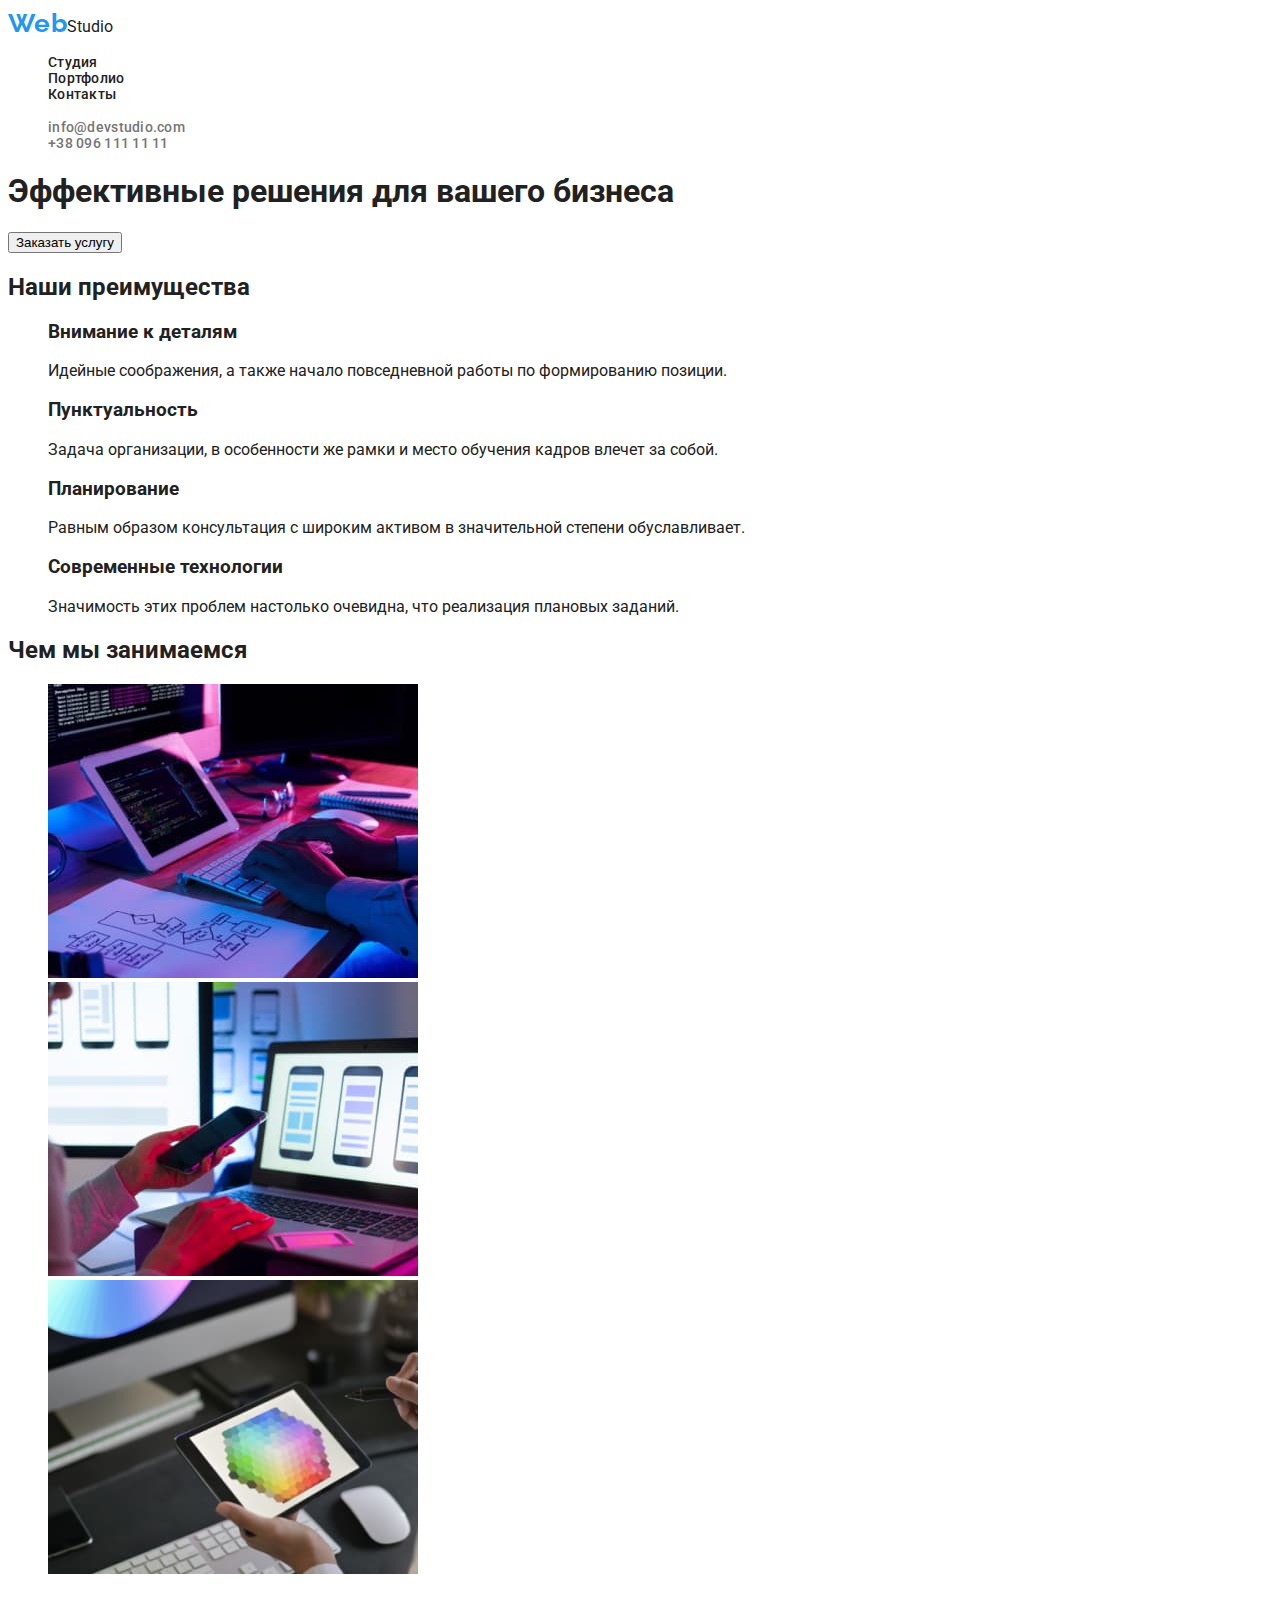
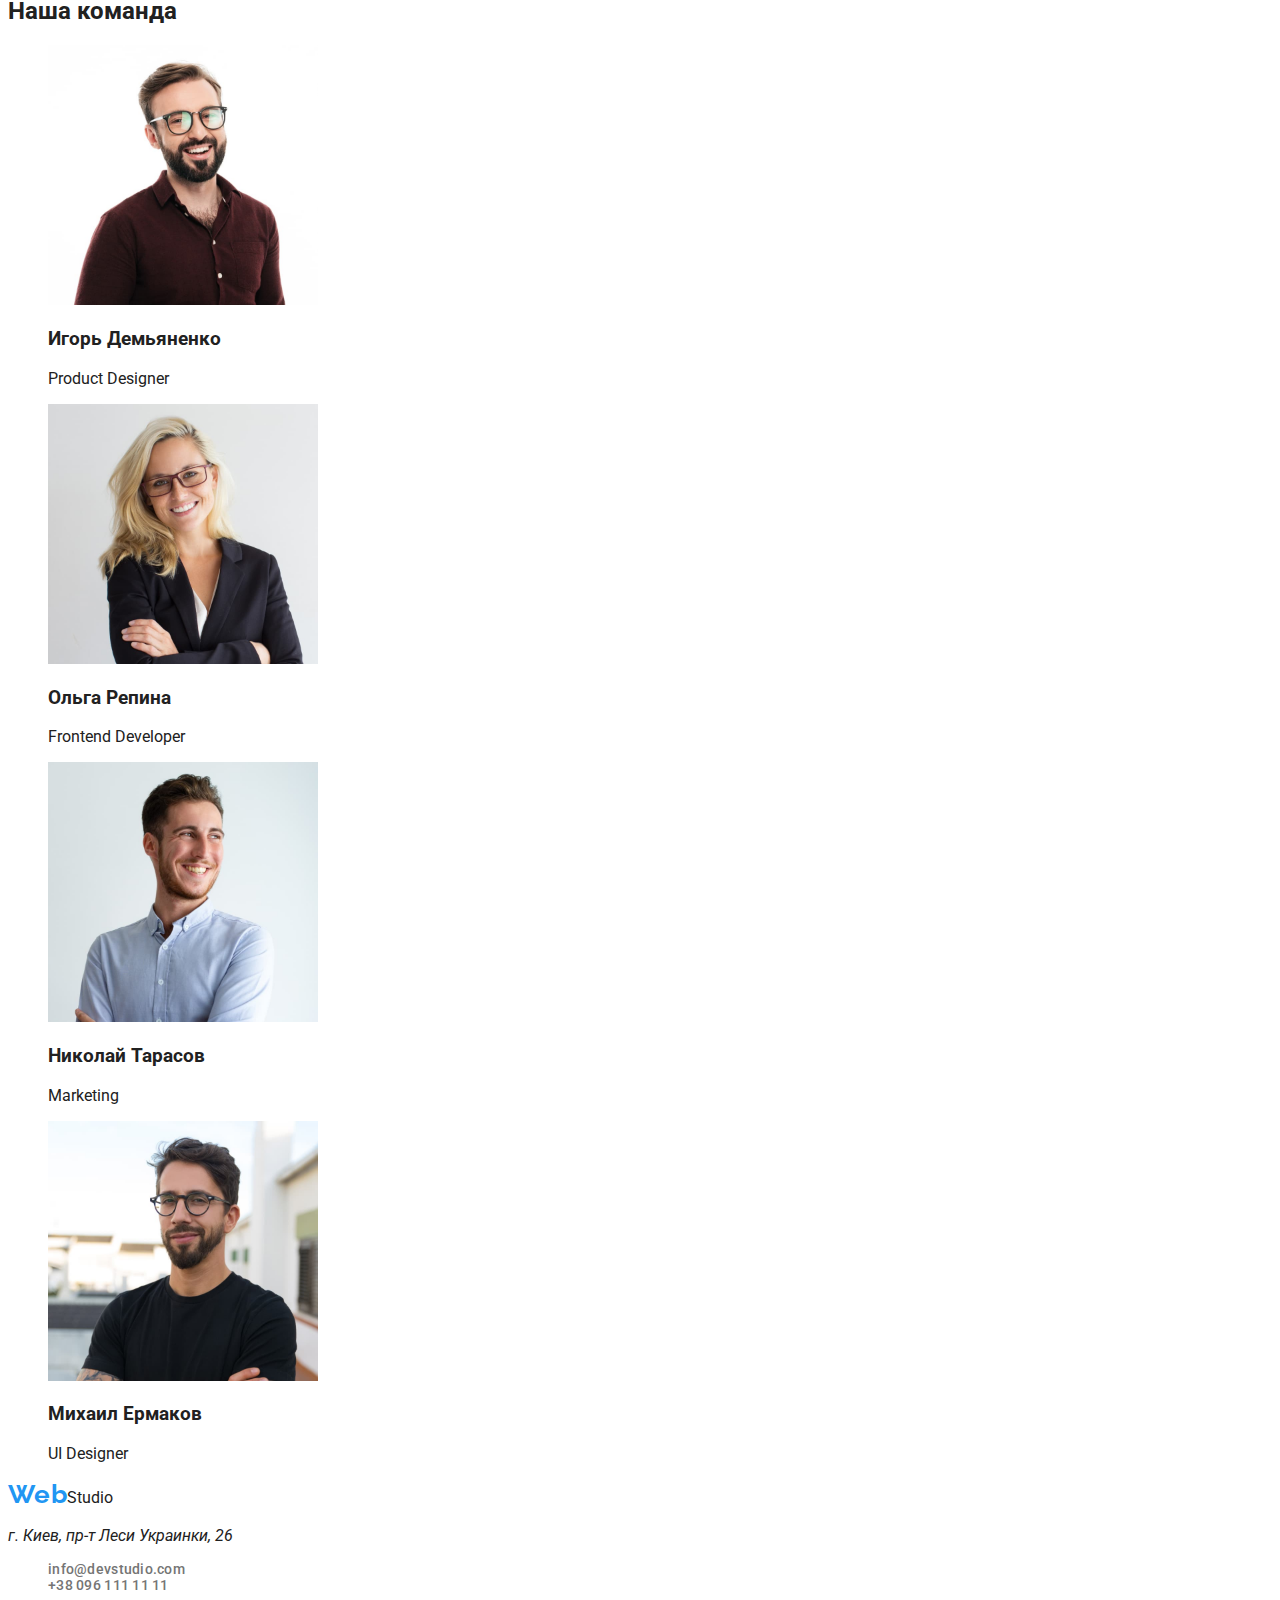
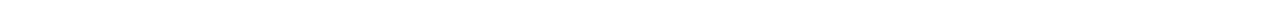
<file: index.html>
<!DOCTYPE html>
<html lang="ru">
  <head>
    <meta charset="UTF-8" />
    <meta http-equiv="X-UA-Compatible" content="IE=edge" />
    <meta name="viewport" content="width=device-width, initial-scale=1.0" />
    <title>WebStudio</title>
    <link rel="preconnect" href="https://fonts.gstatic.com" />
    <link
      href="https://fonts.googleapis.com/css2?family=Raleway:wght@700&family=Roboto:wght@400;500;700;900&display=swap"
      rel="stylesheet"
    />
    <link rel="stylesheet" href="./css/styles.css" />
  </head>
  <body>
    <!-- --HEADER-- -->
    <header class="header">
      <nav class="navigation">
        <a class="logo-link link" href="#">
          <span class="logo-text">Web</span>Studio</a
        >
        <ul class="menu-list list action">
          <li class="menu-list-item">
            <a class="menu-link link" href="">Студия</a>
          </li>
          <li class="menu-list-item">
            <a class="menu-link link" href="">Портфолио</a>
          </li>
          <li class="menu-list-item">
            <a class="menu-link link" href="">Контакты</a>
          </li>
        </ul>
      </nav>

      <ul class="contacts-list list action">
        <li class="contacts-list-item">
          <a class="contacts-link link" href="mailto:info@devstudio.com"
            >info@devstudio.com</a
          >
        </li>
        <li class="contacts-list-item">
          <a class="contacts-link link" href="tel:+380961111111"
            >+38 096 111 11 11</a
          >
        </li>
      </ul>
    </header>
    <!-- --MAIN-- -->
    <main>
      <!-- Герой -->
      <section class="hero">
        <h1 class="hero-title">Эффективные решения для вашего бизнеса</h1>
        <button class="modal-btn" type="button">Заказать услугу</button>
      </section>
      <!-- Преимущества -->
      <section class="advantages">
        <!-- Скрытый заголовок -->
        <h2 class="advantages-title">Наши преимущества</h2>

        <ul class="advantages-list list">
          <li class="advantages-list-item">
            <h3 class="advantages-subtitle">Внимание к деталям</h3>
            <p class="advantages-text">
              Идейные соображения, а также начало повседневной работы по
              формированию позиции.
            </p>
          </li>
          <li class="advantages-list-item">
            <h3 class="advantages-subtitle">Пунктуальность</h3>
            <p class="advantages-text">
              Задача организации, в особенности же рамки и место обучения кадров
              влечет за собой.
            </p>
          </li>
          <li class="advantages-list-item">
            <h3 class="advantages-subtitle">Планирование</h3>
            <p class="advantages-text">
              Равным образом консультация с широким активом в значительной
              степени обуславливает.
            </p>
          </li>
          <li class="advantages-list-item">
            <h3 class="advantages-subtitle">Современные технологии</h3>
            <p class="advantages-text">
              Значимость этих проблем настолько очевидна, что реализация
              плановых заданий.
            </p>
          </li>
        </ul>
      </section>

      <!-- Чем мы занимаемся -->
      <section class="about">
        <h2 class="about-title">Чем мы занимаемся</h2>

        <ul class="about-list list">
          <li class="about-list-item">
            <img
              class="about-image"
              src="./img/box-1.jpg"
              alt="набирает код на компьютере"
              width="370"
              height="294"
            />
          </li>
          <li class="about-list-item">
            <img
              class="about-image"
              src="./img/box-2.jpg"
              alt="держит телефон в левой руке и нажимает тачпад правой рукой"
              width="370"
              height="294"
            />
          </li>
          <li class="about-list-item">
            <img
              class="about-image"
              src="./img/box-3.jpg"
              alt="держит планшет в руках"
              width="370"
              height="294"
            />
          </li>
        </ul>
      </section>

      <!-- Наша команда -->
      <section class="team">
        <h2 class="team-title">Наша команда</h2>
        <ul class="team-list list">
          <li class="team-list-item">
            <img
              class="team-image"
              src="./img/igor.jpg"
              width="270"
              height="260"
              alt="улыбающийся мужчина в очках"
            />
            <h3 class="team-subtitle">Игорь Демьяненко</h3>
            <p class="team-text">Product Designer</p>
          </li>
          <li class="team-list-item">
            <img
              class="team-image"
              src="./img/olga.jpg"
              width="270"
              height="260"
              alt="улыбающаяся девушка в очках"
            />
            <h3 class="team-subtitle">Ольга Репина</h3>
            <p class="team-text">Frontend Developer</p>
          </li>
          <li class="team-list-item">
            <img
              class="team-image"
              src="./img/nikolaj.jpg"
              width="270"
              height="260"
              alt="улыбающийся мужчина"
            />
            <h3 class="team-subtitle">Николай Тарасов</h3>
            <p class="team-text">Marketing</p>
          </li>
          <li class="team-list-item">
            <img
              class="team-image"
              src="./img/mikhail.jpg"
              width="270"
              height="260"
              alt="улыбающийся мужчина"
            />
            <h3 class="team-subtitle">Михаил Ермаков</h3>
            <p class="team-text">UI Designer</p>
          </li>
        </ul>
      </section>
    </main>
    <!-- --FOOTER-- -->
    <footer>
      <a class="logo-link link" href="#"
        ><span class="logo-text">Web</span>Studio</a
      >
      <address>
        <p class="contacts-text">г. Киев, пр-т Леси Украинки, 26</p>
        <ul class="contacts-list list action">
          <li class="contacts-list-item">
            <a class="contacts-link link" href="mailto:info@devstudio.com"
              >info@devstudio.com</a
            >
          </li>
          <li class="contacts-list-item">
            <a class="contacts-link link" href="tel:+380961111111"
              >+38 096 111 11 11</a
            >
          </li>
        </ul>
      </address>
    </footer>
  </body>
</html>
</file>
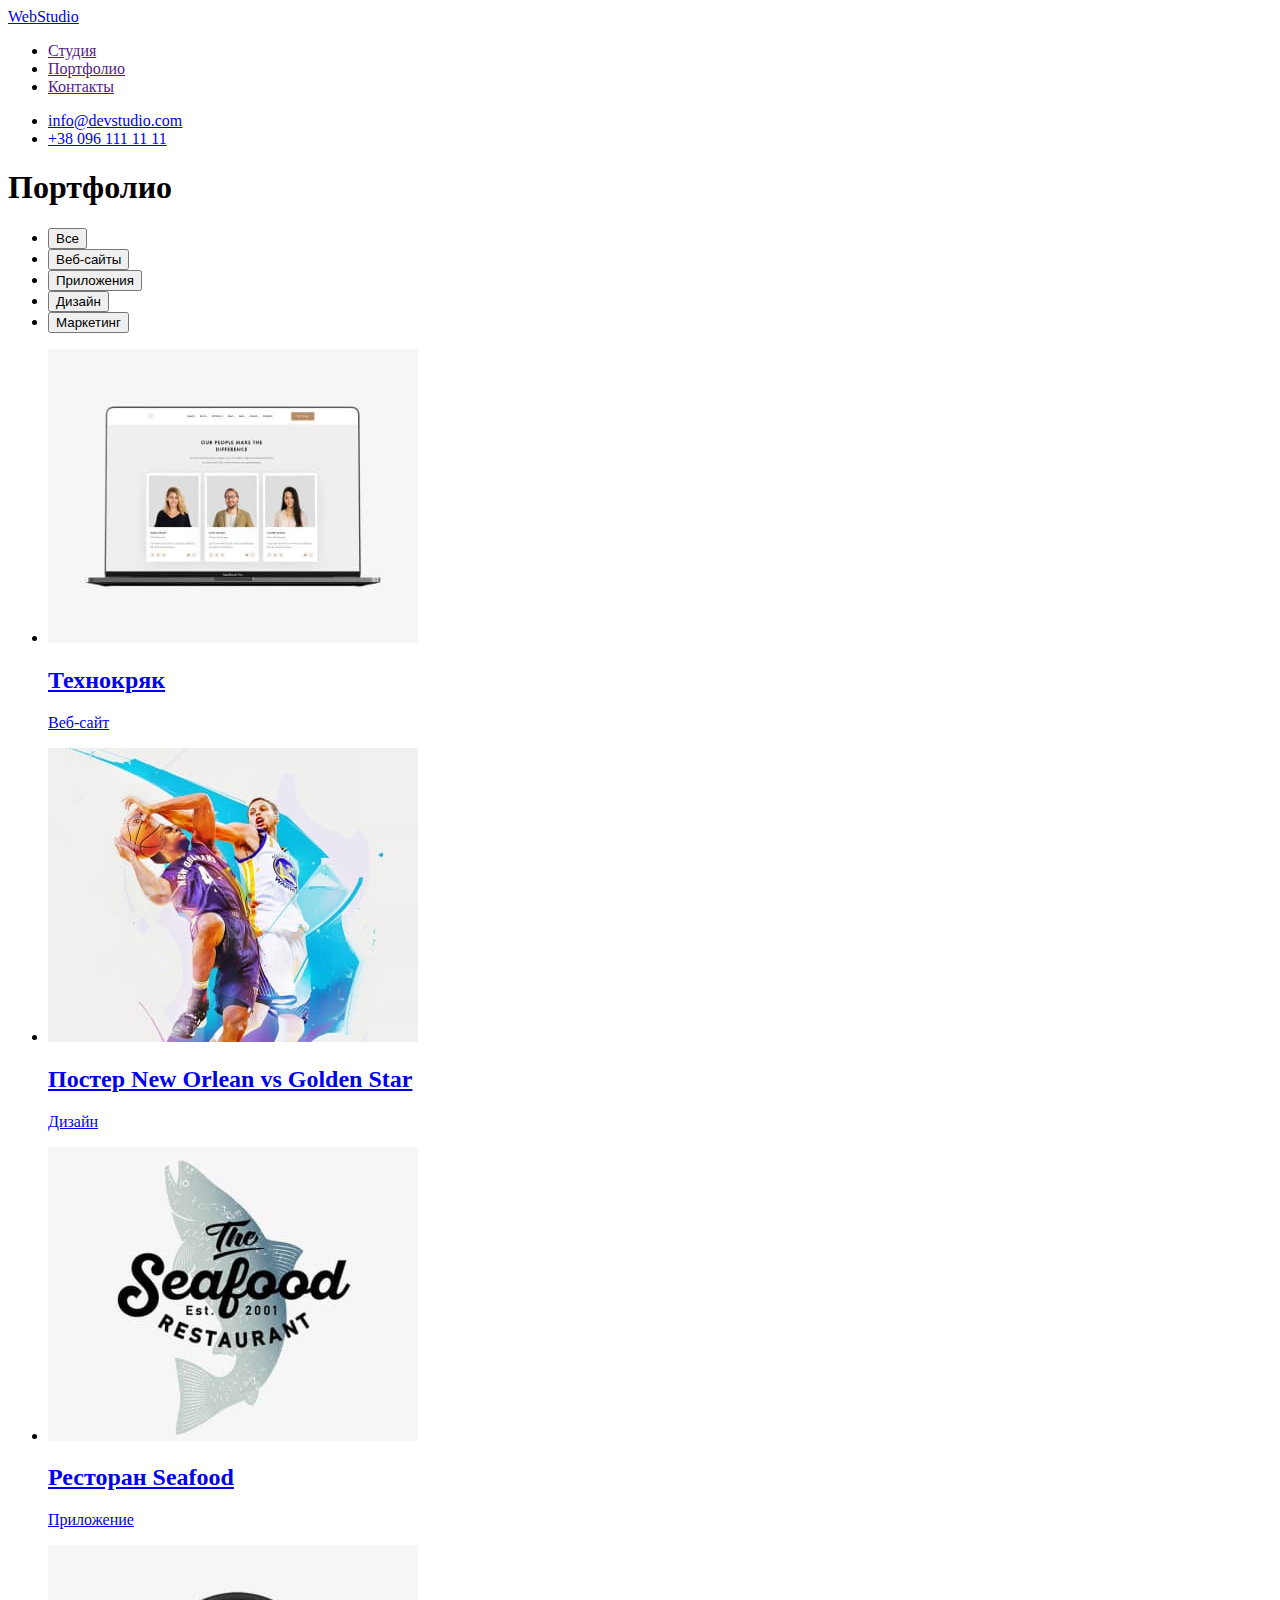
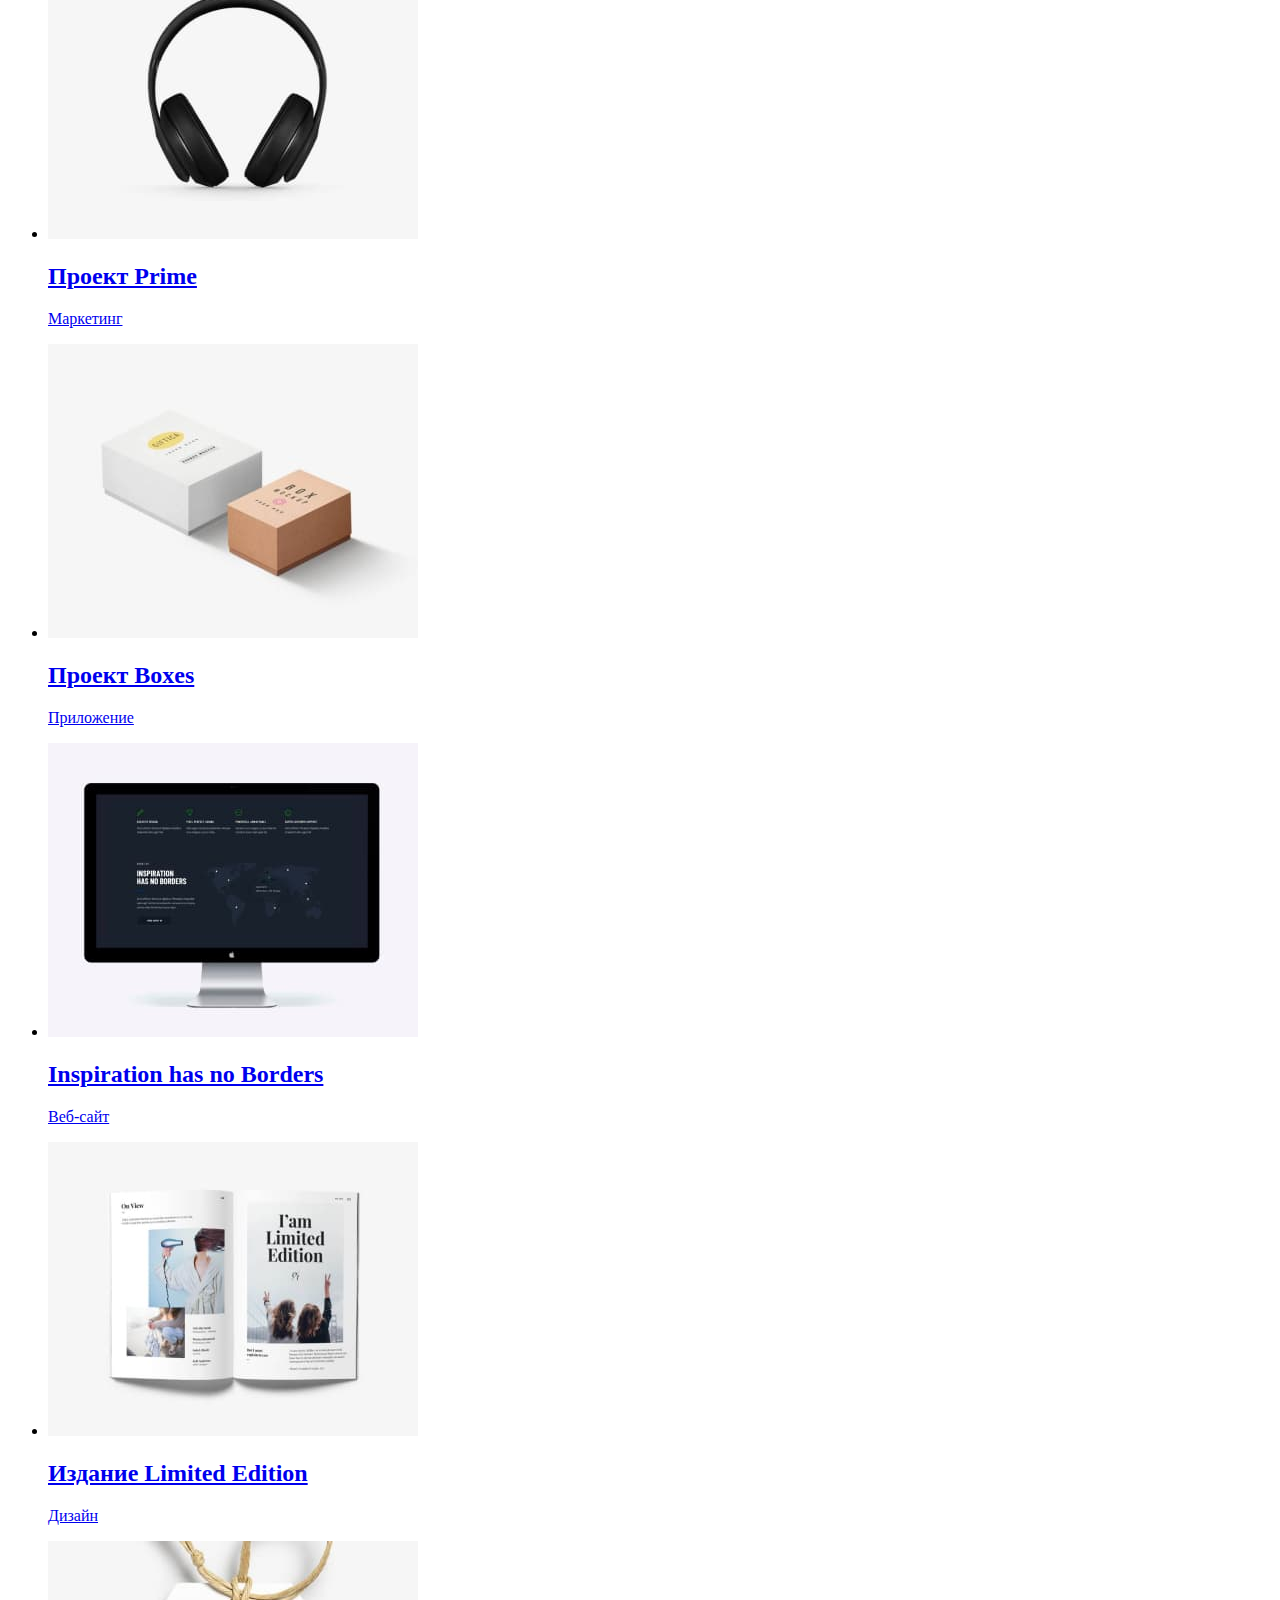
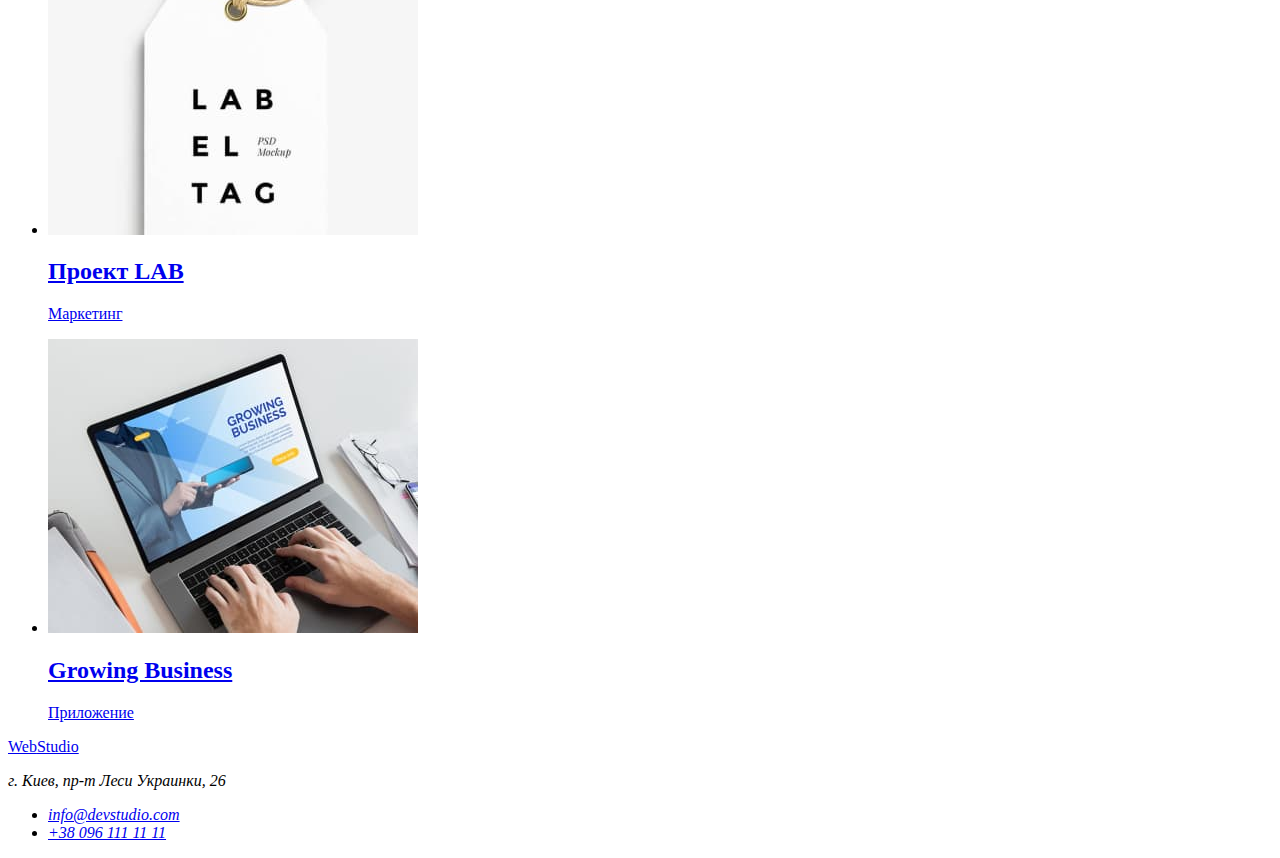
<file: portfolio.html>
<!DOCTYPE html>
<html lang="ru">
  <head>
    <meta charset="UTF-8" />
    <meta http-equiv="X-UA-Compatible" content="IE=edge" />
    <meta name="viewport" content="width=device-width, initial-scale=1.0" />
    <title>Портфолио</title>
  </head>
  <body>
    <!-- --HEADER-- -->
    <header class="header">
      <nav class="navigation">
        <a class="logo-link" href="#">
          <span class="logo-text">Web</span>Studio</a
        >
        <ul class="menu-list">
          <li class="menu-list-item">
            <a class="menu-link" href="">Студия</a>
          </li>
          <li class="menu-list-item">
            <a class="menu-link" href="">Портфолио</a>
          </li>
          <li class="menu-list-item">
            <a class="menu-link" href="">Контакты</a>
          </li>
        </ul>
      </nav>

      <ul class="contacts-list">
        <li class="contacts-list-item">
          <a class="contacts-link" href="mailto:info@devstudio.com"
            >info@devstudio.com</a
          >
        </li>
        <li class="contacts-list-item">
          <a class="contacts-link" href="tel:+380961111111"
            >+38 096 111 11 11</a
          >
        </li>
      </ul>
    </header>
    <!-- --MAIN-- -->
    <main>
      <section class="portfolio">
        <!-- Скрытый заголовок -->
        <h1 class="portfolio-title">Портфолио</h1>
        <ul class="portfolio-btn-list">
          <li class="portfolio-btn-item">
            <button  class="btn-radio" type="button">Все</button>
          </li>
          <li class="portfolio-btn-item">
            <button  class="btn-radio" type="button">Веб-сайты</button>
          </li>
          <li class="portfolio-btn-item">
            <button  class="btn-radio" type="button">Приложения</button>
          </li>
          <li class="portfolio-btn-item">
            <button class="btn-radio" type="button">Дизайн</buttonclass=type=>
          </li>
          <li class="portfolio-btn-item">
            <button  class="btn-radio" type="button">Маркетинг</button>
          </li>
        </ul>

        <!-- Список выполненных работ -->
        <ul class="portfolio-works-list">
          <li class="portfolio-works-item">
            <a class="portfolio-works-link"href="#">
              <img class="portfolio-works-image"
                src="./img/portfolio/img-1.jpg"
                alt="Ноутбук с вебсайтом"
                width="370"
              />
              <h2 class="portfolio-works-subtitle">Технокряк</h2>
              <p class="portfolio-works-text">Веб-сайт</p>
            </a>
          </li>
          <li class="portfolio-works-item">
            <a class="portfolio-works-link"href="#">
              <img class="portfolio-works-image"
                src="./img/portfolio/img-2.jpg"
                alt="Два баскетболиста борются за мяч"
                width="370"
              />
              <h2 class="portfolio-works-subtitle">Постер New Orlean vs Golden Star</h2>
              <p class="portfolio-works-text">Дизайн</p>
            </a>
          </li>
          <li class="portfolio-works-item">
            <a class="portfolio-works-link"href="#">
              <img class="portfolio-works-image"
                src="./img/portfolio/img-3.jpg"
                alt="Логотип ресторана"
                width="370"
              />
              <h2 class="portfolio-works-subtitle">Ресторан Seafood</h2>
              <p class="portfolio-works-text">Приложение</p>
            </a>
          </li>
          <li class="portfolio-works-item">
            <a class="portfolio-works-link"href="#">
              <img class="portfolio-works-image" src="./img/portfolio/img-4.jpg" alt="Наушники" width="370" />
              <h2 class="portfolio-works-subtitle">Проект Prime</h2>
              <p class="portfolio-works-text">Маркетинг</p>
            </a>
          </li>
          <li class="portfolio-works-item">
            <a class="portfolio-works-link"href="#">
              <img class="portfolio-works-image"
                src="./img/portfolio/img-5.jpg"
                alt="Две коробки с надписью Box"
                width="370"
              />
              <h2 class="portfolio-works-subtitle">Проект Boxes</h2>
              <p class="portfolio-works-text">Приложение</p>
            </a>
          </li>
          <li class="portfolio-works-item">
            <a class="portfolio-works-link"href="#">
              <img class="portfolio-works-image"
                src="./img/portfolio/img-6.jpg"
                alt="Вебсайт на экране компьютера"
                width="370"
              />
              <h2 class="portfolio-works-subtitle">Inspiration has no Borders</h2>
              <p class="portfolio-works-text">Веб-сайт</p>
            </a>
          </li>
          <li class="portfolio-works-item">
            <a class="portfolio-works-link"href="#">
              <img class="portfolio-works-image"
                src="./img/portfolio/img-7.jpg"
                alt="Раскрытый журнал с картинками"
                width="370"
              />
              <h2 class="portfolio-works-subtitle">Издание Limited Edition</h2>
              <p class="portfolio-works-text">Дизайн</p>
            </a>
          </li>
          <li class="portfolio-works-item">
            <a class="portfolio-works-link"href="#">
              <img class="portfolio-works-image"
                src="./img/portfolio/img-8.jpg"
                alt="Бирка с надписью LAB EL TAG"
                width="370"
              />
              <h2 class="portfolio-works-subtitle">Проект LAB</h2>
              <p class="portfolio-works-text">Маркетинг</p>
            </a>
          </li>
          <li class="portfolio-works-item">
            <a class="portfolio-works-link"href="#">
              <img class="portfolio-works-image"
                src="./img/portfolio/img-9.jpg"
                alt="Руки печатают на клавиатуре ноутбука"
                width="370"
              />
              <h2 class="portfolio-works-subtitle">Growing Business</h2>
              <p class="portfolio-works-text">Приложение</p>
            </a>
          </li>
        </ul>
      </section>
    </main>
    <!-- --FOOTER-- -->
    <footer>
        <a class="logo-link" href="#"><span class="logo-text">Web</span>Studio</a>
        <address>
          <p class="contacts-text">г. Киев, пр-т Леси Украинки, 26</p>
          <ul class="contacts-list">
            <li class="contacts-list-item">
              <a class="contacts-link" href="mailto:info@devstudio.com"
                >info@devstudio.com</a
              >
            </li>
            <li class="contacts-list-item">
              <a class="contacts-link" href="tel:+380961111111"
                >+38 096 111 11 11</a
              >
            </li>
          </ul>
        </address>
      </footer>
  </body>
</html>
</file>
<file: css/styles.css>
:root {
  --main-font: "Roboto", sans-serif;
  --secondary-font: "Raleway", sans-serif;
  --accent-color: #2196f3;
  --dominant-text-color: #212121;
  --contacts-link-color: #757575;
}

.list {
  list-style: none;
}
.link {
  text-decoration: none;
  color: #212121;
}
body {
  font-family: var(--main-font);
  color: var(--dominant-text-color);
}
/* =======COMPONENTS======= */
.action :hover,
.action :focus,
.action :active {
  color: var(--accent-color);
}
.contacts-link {
  color: var(--contacts-link-color);
}
/* =======END COMPONENTS======= */

/* =======HEADER======= */
.logo-text {
  font-family: Raleway;
  font-style: normal;
  font-weight: bold;
  font-size: 26px;
  line-height: 1.2;
  /* identical to box height */

  letter-spacing: 0.03em;

  color: #2196f3;
}
.menu-list-item {
  font-style: normal;
  font-weight: 500;
  font-size: 14px;
  line-height: 1.14;
  letter-spacing: 0.02em;
}
.contacts-list {
  font-family: Roboto;
  font-style: normal;
  font-weight: 500;
  font-size: 14px;
  line-height: 16px;
  letter-spacing: 0.02em;
}

/* =======END HEADER======= */

/* =======HERO======= */

/* =======END HERO======= */

/* =======FOOTER======= */
/* =======END FOOTER======= */
</file>
